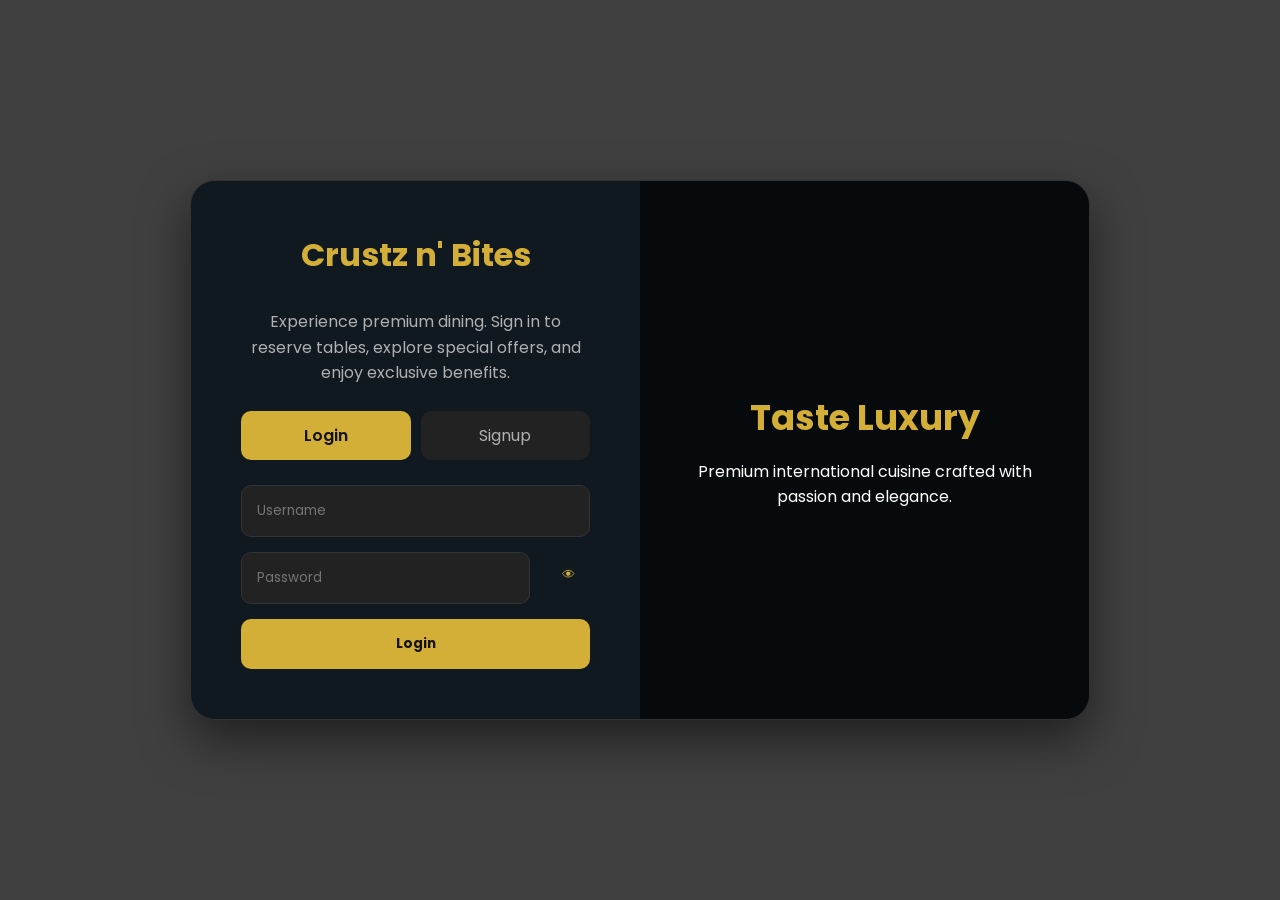
<file: login-page.html>
﻿<!DOCTYPE html>
<html lang="en">
<head>
    <meta charset="UTF-8">
    <meta name="viewport" content="width=device-width, initial-scale=1.0">
    <title>Crustz n' Bites | Login</title>

    <link rel="stylesheet" href="login-page.css">

    <link href="https://fonts.googleapis.com/css2?family=Poppins:wght@300;400;500;600;700&display=swap" rel="stylesheet">
</head>
<body>

    <div class="authContainer">

        <!-- ================= FORM SIDE ================= -->

        <div class="authFormSection">

            <h1 class="restaurantLogo">
                Crustz n' Bites
            </h1>

            <p class="authDescription">
                Experience premium dining. Sign in to reserve tables,
                explore special offers, and enjoy exclusive benefits.
            </p>

            <!-- Radio Buttons -->

            <input type="radio" name="authTab" id="login" checked>
            <input type="radio" name="authTab" id="signup">

            <!-- Switch -->

            <div class="formSwitch">

                <label for="login">
                    Login
                </label>

                <label for="signup">
                    Signup
                </label>

            </div>

            <!-- ================= LOGIN FORM ================= -->

            <form id="loginForm">

                <input
                    class="formInput"
                    type="text"
                    placeholder="Username"
                    required>

                <div class="passwordContainer">

                    <input
                        class="formInput passwordInput"
                        type="password"
                        placeholder="Password"
                        required>

                    <button
                        type="button"
                        class="togglePassword">
                        👁
                    </button>

                </div>

                <button
                    type="submit"
                    class="submitButton">
                    Login
                </button>

            </form>

            <!-- ================= SIGNUP FORM ================= -->

            <form id="signupForm">

                <input
                    class="formInput"
                    type="text"
                    placeholder="Username"
                    required>

                <input
                    class="formInput"
                    type="email"
                    placeholder="Email Address"
                    required>

                <div class="passwordContainer">

                    <input
                        id="signupPassword"
                        class="formInput passwordInput"
                        type="password"
                        placeholder="Password"
                        required>

                    <button
                        type="button"
                        class="togglePassword">
                        👁
                    </button>

                </div>

                <div id="passwordStrength">
                    Password Strength
                </div>

                <button
                    type="submit"
                    class="submitButton">
                    Create Account
                </button>

            </form>

        </div>

        <!-- ================= IMAGE SIDE ================= -->

        <div class="authImageSection">

            <div class="imageOverlay">

                <h2>
                    Taste Luxury
                </h2>

                <p>
                    Premium international cuisine crafted
                    with passion and elegance.
                </p>

            </div>

        </div>

    </div>

    <script src="login-page.js"></script>

</body>
</html>
</file>
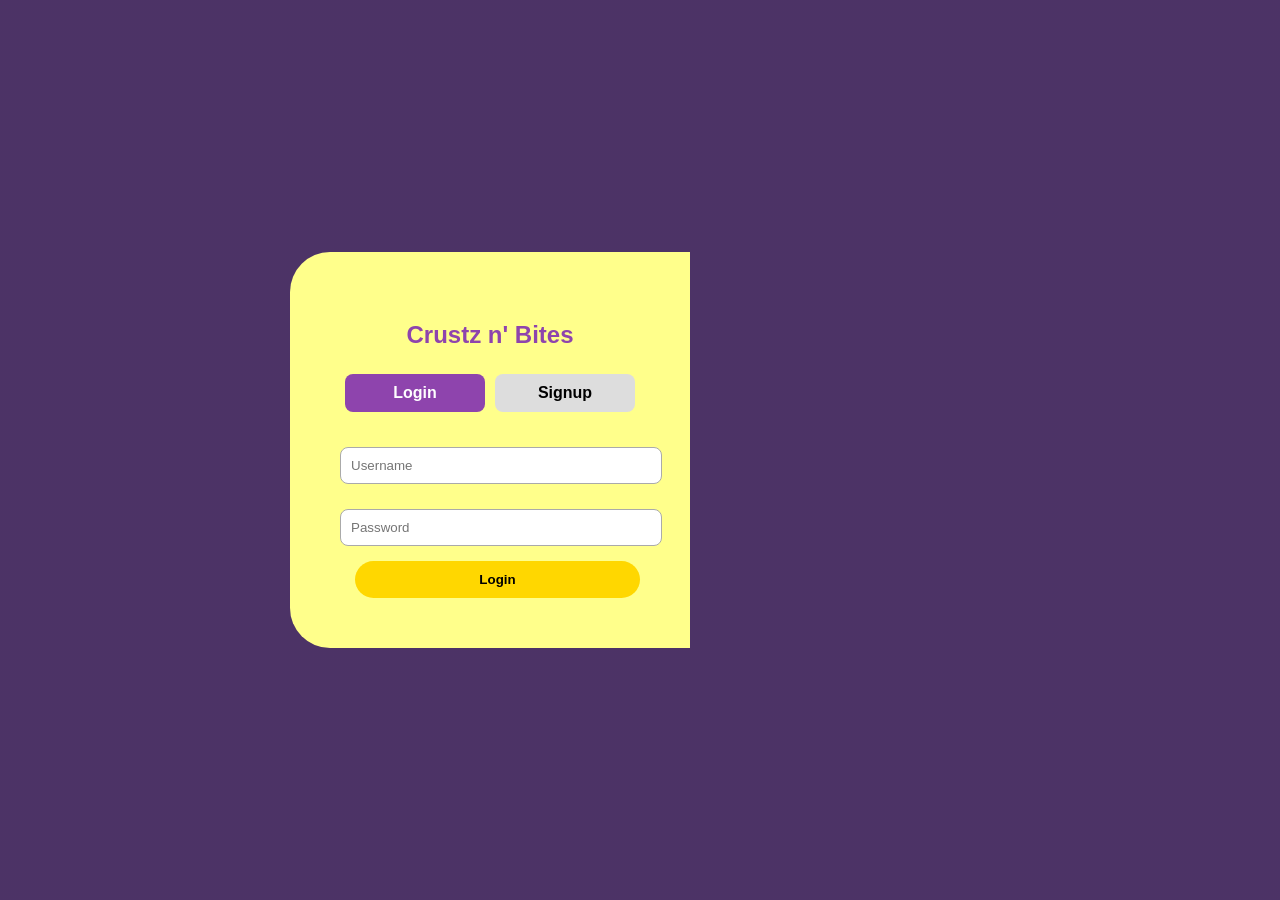
<file: project Login page.html>
﻿<!DOCTYPE html>
<html lang="en">
<head>
    <meta charset="UTF-8">
    <title>Crustz n' Bites - Login/Signup</title>

    <style>
        /* For making website responssive on mobile */
        @media (max-width: 768px) {
            .navbar {
                flex-direction: column;
            }
        }

        body {
            margin: 0px;
            font-family: Arial, sans-serif;
            display: flex;
            justify-content: center;
            align-items: center;
            height: 100vh;
            background-color: #9966CC;
            background-image: linear-gradient(rgba(0, 0, 0, 0.5), rgba(0, 0, 0, 0.5)), url("https://images.unsplash.com/photo-1682778418768-16081e4470a1?fm=jpg&q=60&w=3000");
            background-size: cover;
            background-position: center;
        }

        .main {
            width: 700px;
            display: flex;
            border-radius: 40px;
            overflow: hidden;
        }

        .left {
            width: 50%;
            padding: 50px;
            background-color: rgb(255, 255, 139);
        }

        .right {
            width: 50%;
            background: url("https://images.pexels.com/photos/2454533/pexels-photo-2454533.jpeg");
            background-size: cover;
            background-repeat: no-repeat;
        }

        h2 {
            text-align: center;
            color: #8e44ad;
        }

        .switch-btns {
            display: flex;
            justify-content: space-between;
            margin: 25px 0;
        }

            .switch-btns label {
                flex: 1;
                padding: 10px;
                margin: 0 5px;
                border: none;
                border-radius: 8px;
                font-weight: bold;
                cursor: pointer;
                transition: 0.3s;
                background: #ddd;
                text-align: center;
            }

        input {
            width: 100%;
            padding: 10px;
            margin-top: 10px;
            margin-bottom: 15px;
            border-radius: 8px;
            border: 1px solid #aaa;
        }

        button.submit-btn {
            background: gold;
            border: none;
            font-weight: bold;
            border-radius:20px;
            height: 37px;
            margin-left:15px;
        }
            button.submit-btn:hover {
                background-color: #FFA500;
            }


         /* ====== For Switching of login and signup forms Button ====== */


        input[type="radio"] {
            display: none;
        }

        #login-form,
        #signup-form {
            display: none;
            flex-direction: column;
        }

        #login:checked ~ .switch-btns ~ #login-form {
            display: flex;
        }

        #signup:checked ~ .switch-btns ~ #signup-form {
            display: flex;
        }

        #login:checked ~ .switch-btns label[for="login"],
        #signup:checked ~ .switch-btns label[for="signup"] {
            background: #8e44ad;
            color: white;
        }
    </style>
</head>

<body>

    <div class="main">
        <div class="left">
            <h2>Crustz n' Bites</h2>

            <!-- hidden radios -->
            <input type="radio" name="tab" id="login" checked>
            <input type="radio" name="tab" id="signup">

            <div class="switch-btns">
                <label for="login">Login</label>
                <label for="signup">Signup</label>
            </div>

            <!-- Login Form -->
            <form action="HomePage.html" id="login-form" >
                <input type="text" placeholder="Username" required>
                <input type="password" placeholder="Password" required>
                <button type="submit" class="submit-btn">Login</button>
            </form>

            <!-- Signup Form -->
            <form action="HomePage.html" id="signup-form">
                <input type="text" placeholder="Username" required>
                <input type="email" placeholder="Email" required>
                <input type="password" placeholder="Password" required>
                <button type="submit" class="submit-btn">Signup</button>
            </form>
        </div>

        <div class="right"></div>
    </div>

</body>
</html>
</file>
<file: login-page.css>
*{
    margin:0;
    padding:0;
    box-sizing:border-box;
    font-family:'Poppins',sans-serif;
}

body{
    min-height:100vh;

    display:flex;
    justify-content:center;
    align-items:center;

    background:
    linear-gradient(
    rgba(0,0,0,0.75),
    rgba(0,0,0,0.75)
    ),
    url("https://images.unsplash.com/photo-1517248135467-4c7edcad34c4");

    background-size:cover;
    background-position:center;
}

.authContainer{

    width:900px;
    max-width:90%;

    display:flex;

    overflow:hidden;

    border-radius:25px;

    background:#101820;

    border:1px solid #333333;

    box-shadow:
    0 20px 50px rgba(0,0,0,0.5);
}

/* ================= LEFT SIDE ================= */

.authFormSection{

    width:50%;

    padding:50px;
}

.restaurantLogo{

    text-align:center;

    color:#D4AF37;

    margin-bottom:30px;

    font-size:2rem;
}

/* ================= SWITCH BUTTONS ================= */

.formSwitch{

    display:flex;

    gap:10px;

    margin-bottom:25px;
}

.formSwitch label{

    flex:1;

    text-align:center;

    padding:12px;

    border-radius:10px;

    cursor:pointer;

    background:#222222;

    color:#B0B0B0;

    transition:0.3s;
}

input[type="radio"]{
    display:none;
}

#login:checked ~ .formSwitch label[for="login"],
#signup:checked ~ .formSwitch label[for="signup"]{

    background:#D4AF37;

    color:#121212;

    font-weight:600;
}

/* ================= FORMS ================= */

#loginForm,
#signupForm{
    display:none;
    flex-direction:column;
}

#login:checked ~ .formSwitch ~ #loginForm{
    display:flex;
}

#signup:checked ~ .formSwitch ~ #signupForm{
    display:flex;
}

.formInput{

    padding:15px;

    margin-bottom:15px;

    border-radius:10px;

    border:1px solid #333333;

    background:#222222;

    color:white;
}

.formInput:focus{

    outline:none;

    border-color:#D4AF37;
}

/* ================= BUTTON ================= */

.submitButton{

    padding:15px;

    border:none;

    border-radius:10px;

    background:#D4AF37;

    color:#121212;

    font-weight:700;

    cursor:pointer;

    transition:0.3s;
}

.submitButton:hover{

    transform:translateY(-3px);

    box-shadow:
    0 5px 20px rgba(212,175,55,0.35);
}

/* ================= RIGHT IMAGE ================= */

.authImageSection{

    width:50%;

    background:
    linear-gradient(
    rgba(0,0,0,0.25),
    rgba(0,0,0,0.25)
    ),
    url("https://images.pexels.com/photos/2454533/pexels-photo-2454533.jpeg");

    background-size:cover;
    background-position:center;
}

.passwordContainer{
    position:relative;
}

.togglePassword{
    position:absolute;
    right:15px;
    top:35%;
    transform:translateY(-50%);

    background:none;
    border:none;
    cursor:pointer;

    color:#D4AF37;
}

.authDescription{
    color:#B0B0B0;
    text-align:center;
    margin-bottom:25px;
    line-height:1.6;
}

.imageOverlay{
    width:100%;
    height:100%;

    display:flex;
    flex-direction:column;
    justify-content:center;
    align-items:center;

    text-align:center;

    color:white;

    background:rgba(0,0,0,0.45);

    padding:30px;
}

.imageOverlay h2{
    color:#D4AF37;
    font-size:2.2rem;
    margin-bottom:15px;
}

#passwordStrength{
    margin-bottom:15px;
    font-size:0.9rem;
}

/* ================= MOBILE ================= */

@media(max-width:768px){

    .authContainer{

        flex-direction:column;
    }

    .authFormSection{

        width:100%;
    }

    .authImageSection{

        height:250px;
        width:100%;
    }
}
</file>
